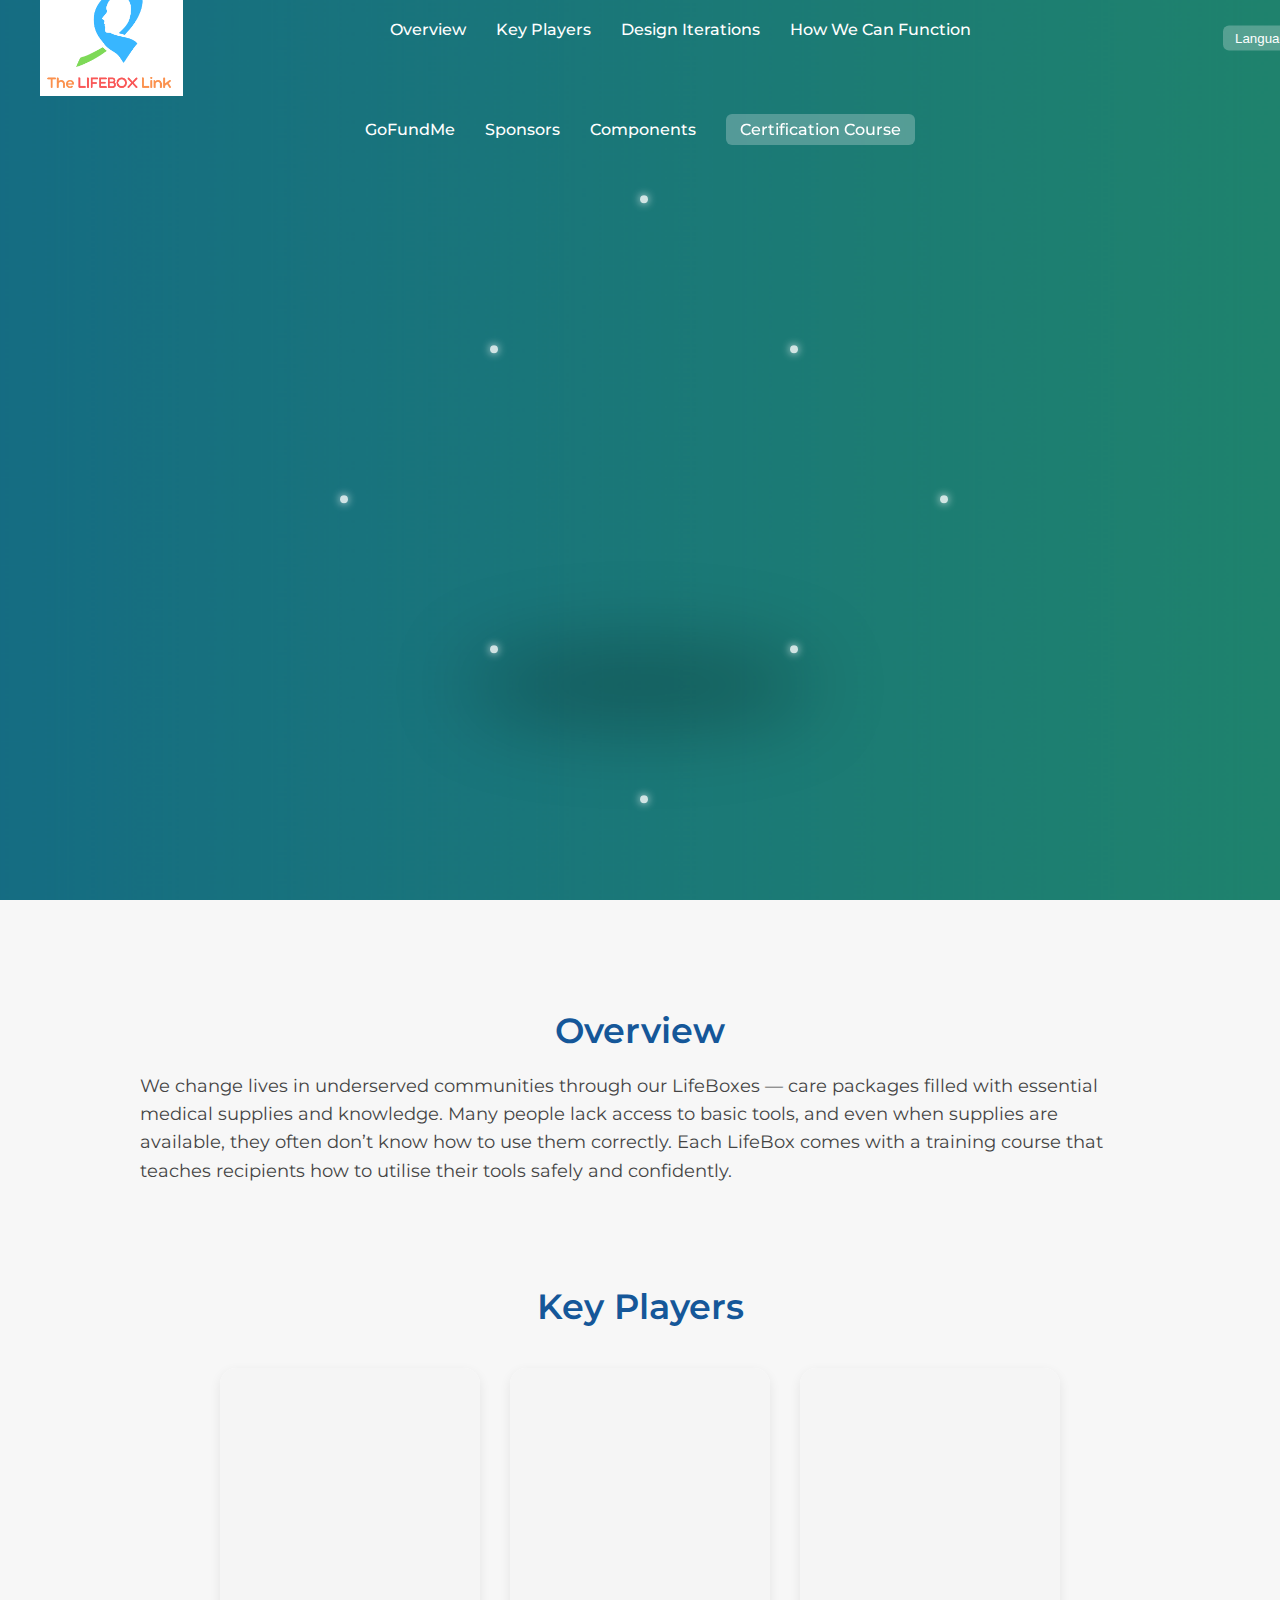
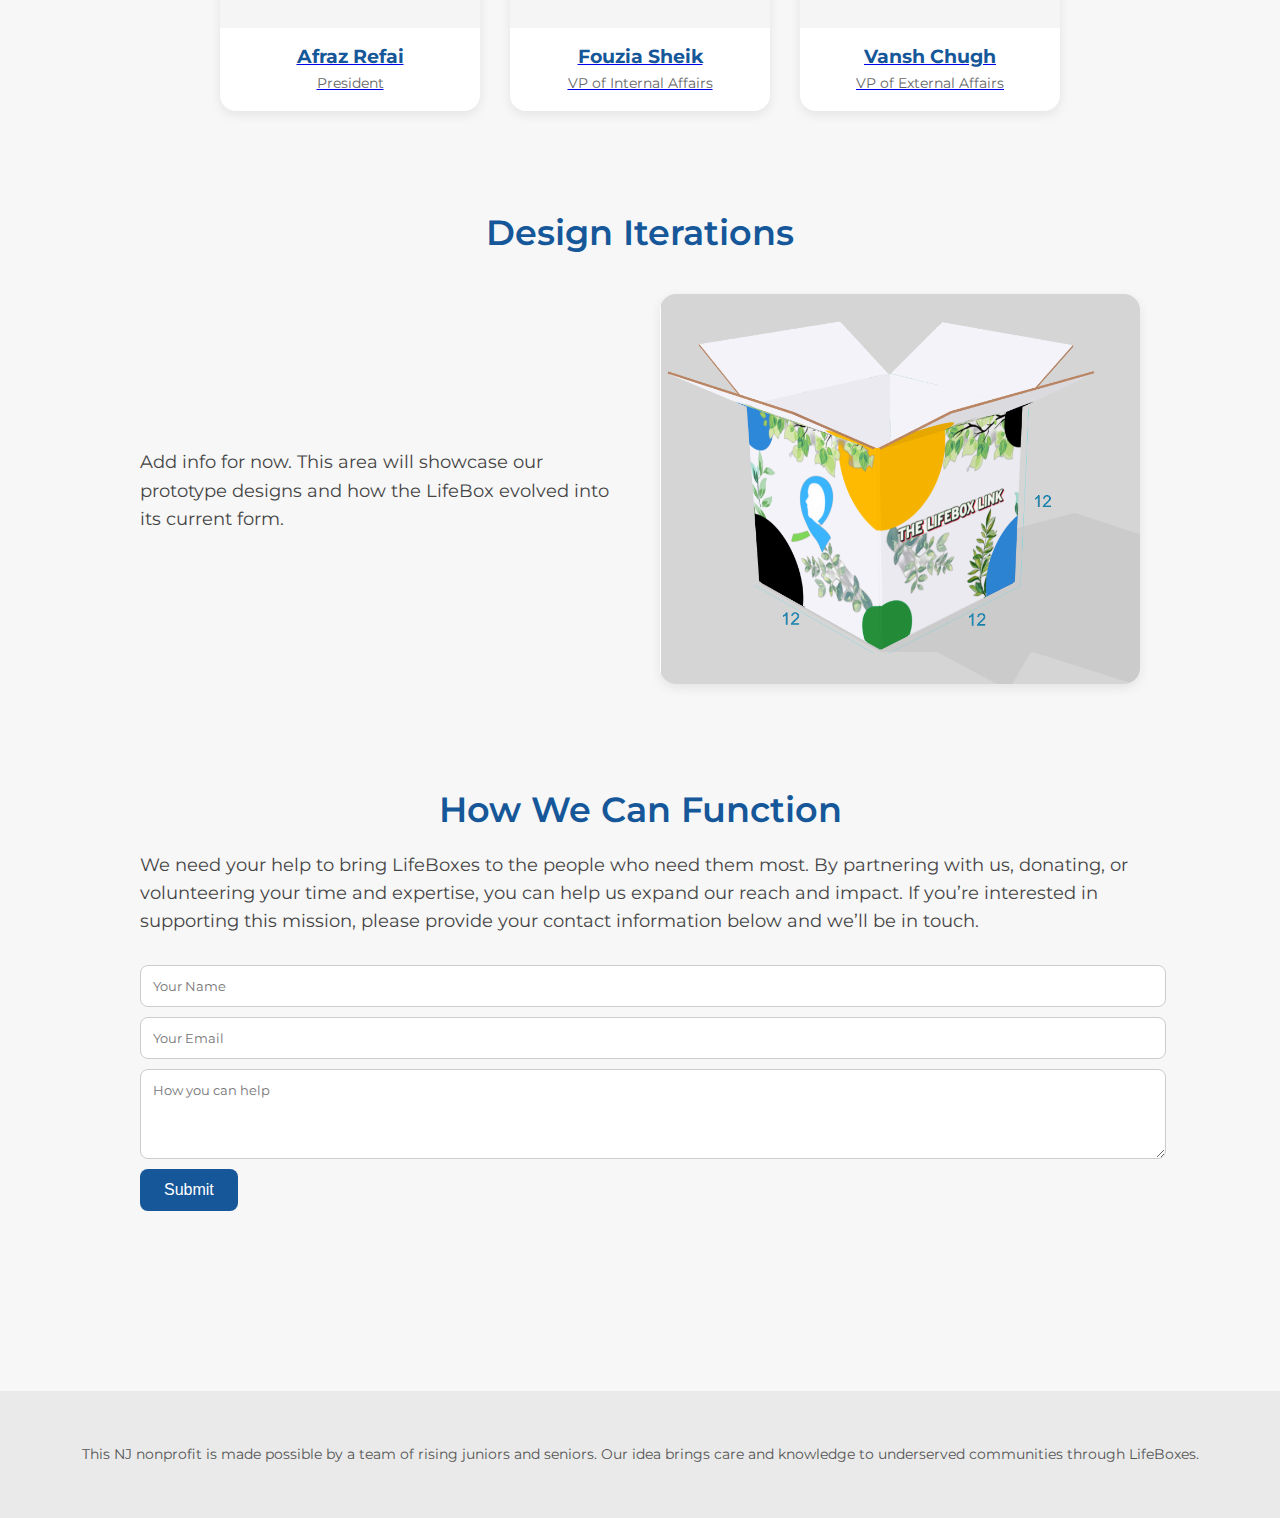
<file: index.html>
<!DOCTYPE html>
<html lang="en">
  <head>
    <meta charset="UTF-8" />
    <meta http-equiv="X-UA-Compatible" content="IE=edge" />
    <meta name="viewport" content="width=device-width, initial-scale=1.0" />
    <title>The LifeBox Link</title>
    <!-- Import Montserrat font for clean, modern headings -->
    <link
      href="https://fonts.googleapis.com/css2?family=Montserrat:wght@400;600;700&display=swap"
      rel="stylesheet"
    />
    <link rel="stylesheet" href="style.css" />
  </head>
  <body>
    <!-- Hero section: introduces the LifeBox concept with a bold visual -->
    <header id="hero">
      <nav class="main-nav">
        <!-- Logo acts as a home button. Positioned separately so the rest of the
             navigation can be centred. -->
        <a href="index.html" class="logo"
          ><img src="assets/lifebox-logo.png" alt="LifeBox Link logo"
        /></a>
        <ul class="nav-links">
          <li><a href="#overview">Overview</a></li>
          <li><a href="#key-players">Key&nbsp;Players</a></li>
          <li><a href="#design-iterations">Design&nbsp;Iterations</a></li>
          <li><a href="#how-we-function">How&nbsp;We&nbsp;Can&nbsp;Function</a></li>
        </ul>
        <!-- Language selector for translating the site into other languages -->
        <div class="language-select">
          <select id="language-select">
            <option value="">Language</option>
            <option value="es">Español</option>
            <option value="fr">Français</option>
            <option value="pt">Português</option>
          </select>
        </div>
      </nav>
      <!-- Secondary navigation for external pages -->
      <nav class="sub-nav">
        <ul>
          <li><a href="gofundme.html">GoFundMe</a></li>
          <li><a href="sponsors.html">Sponsors</a></li>
          <li><a href="components.html">Components</a></li>
          <li><a href="certification.html" class="cta">Certification&nbsp;Course</a></li>
        </ul>
      </nav>
      <div class="hero-content">
        <!-- The large title fades in over the gradient background -->
        <h1 class="hero-title">The&nbsp;LifeBox&nbsp;Link</h1>
        <!-- A soft shadow underneath the box to ground it on the page -->
        <div class="hero-shadow"></div>
        <!-- Central illustration of the LifeBox.  Keeping the grey base, but we
             overlay a blending mode in CSS to better integrate with the background. -->
        <!-- Use the fully transparent LifeBox illustration for the hero to avoid a grey
             backdrop. -->
        <!-- Use the root-level landing-box image which has a transparent background -->
        <!-- Use the transparent LifeBox illustration to ensure no grey backdrop. -->
        <img src="landing-box.png" alt="LifeBox" class="hero-image" />
        <!-- Decorative glitter swirl around the box -->
        <div class="glitter">
          <span></span><span></span><span></span><span></span>
          <span></span><span></span><span></span><span></span>
        </div>
      </div>
    </header>

    <main>
      <!-- Overview section: explains the mission of the LifeBox Link -->
      <section id="overview" class="content-section">
        <h2>Overview</h2>
        <p>
          We change lives in underserved communities through our LifeBoxes — care
          packages filled with essential medical supplies and knowledge. Many
          people lack access to basic tools, and even when supplies are
          available, they often don’t know how to use them correctly. Each
          LifeBox comes with a training course that teaches recipients how to
          utilise their tools safely and confidently.
        </p>
      </section>

      <!-- Key Players section: introduces the team behind the organisation -->
      <section id="key-players" class="content-section">
        <h2>Key&nbsp;Players</h2>
        <div class="team-grid">
          <div class="team-member">
            <a href="afraz.html">
              <img src="assets/afraz.jpg" alt="Afraz Refai" />
              <h3>Afraz&nbsp;Refai</h3>
              <p>President</p>
            </a>
          </div>
          <div class="team-member">
            <a href="fouzia.html">
              <img src="assets/fouzia.jpg" alt="Fouzia Sheik" />
              <h3>Fouzia&nbsp;Sheik</h3>
              <p>VP&nbsp;of&nbsp;Internal&nbsp;Affairs</p>
            </a>
          </div>
          <div class="team-member">
            <a href="vansh.html">
              <img src="assets/vansh.jpg" alt="Vansh Chugh" />
              <h3>Vansh&nbsp;Chugh</h3>
              <p>VP&nbsp;of&nbsp;External&nbsp;Affairs</p>
            </a>
          </div>
        </div>
      </section>

      <!-- Design Iterations section: placeholder for future design evolution content -->
      <section id="design-iterations" class="content-section">
        <h2>Design&nbsp;Iterations</h2>
        <div class="design-iteration-grid">
          <div class="design-text">
            <p>
              Add info for now. This area will showcase our prototype designs and
              how the LifeBox evolved into its current form.
            </p>
          </div>
          <div class="design-image">
            <img
              src="assets/hero-box.png"
              alt="LifeBox design prototype"
            />
          </div>
        </div>
      </section>

      <!-- How We Can Function section: encourages user engagement and support -->
      <section id="how-we-function" class="content-section">
        <h2>How&nbsp;We&nbsp;Can&nbsp;Function</h2>
        <p>
          We need your help to bring LifeBoxes to the people who need them most.
          By partnering with us, donating, or volunteering your time and
          expertise, you can help us expand our reach and impact. If you’re
          interested in supporting this mission, please provide your contact
          information below and we’ll be in touch.
        </p>
        <form id="support-form">
          <input type="text" placeholder="Your Name" required />
          <input type="email" placeholder="Your Email" required />
          <textarea placeholder="How you can help" rows="4"></textarea>
          <button type="submit">Submit</button>
        </form>
      </section>
    </main>

    <!-- Footer summarising the organisation's background -->
    <footer class="site-footer">
      <p>
        This NJ nonprofit is made possible by a team of rising juniors and
        seniors. Our idea brings care and knowledge to underserved
        communities through LifeBoxes.
      </p>
    </footer>

    <script src="script.js"></script>
  </body>
</html>
</file>
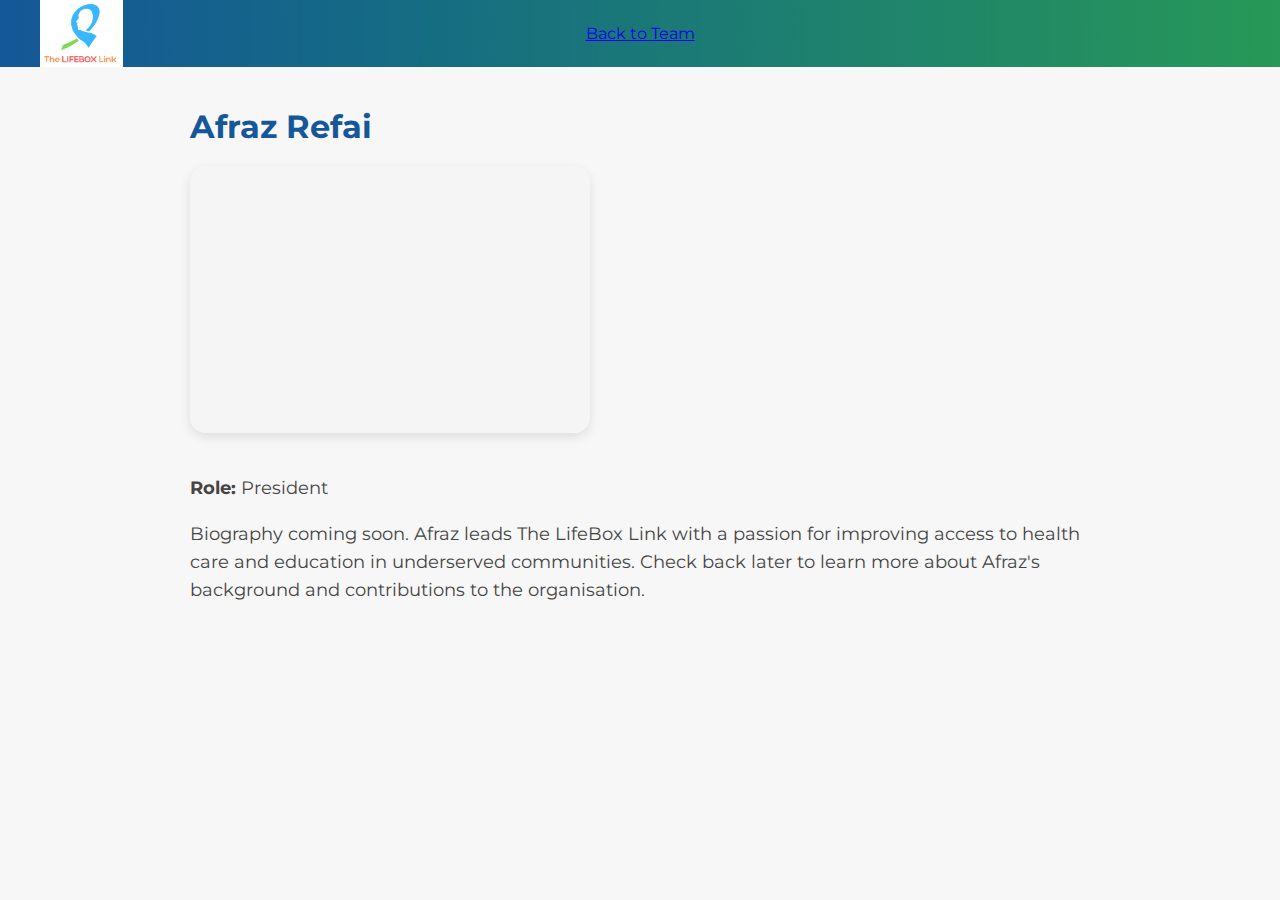
<file: afraz.html>
<!DOCTYPE html>
<html lang="en">
  <head>
    <meta charset="UTF-8" />
    <meta name="viewport" content="width=device-width, initial-scale=1.0" />
    <title>Afraz Refai &ndash; The LifeBox Link</title>
    <link href="https://fonts.googleapis.com/css2?family=Montserrat:wght@400;600;700&display=swap" rel="stylesheet" />
    <link rel="stylesheet" href="style.css" />
  </head>
  <body>
    <nav class="subpage-nav">
      <a href="index.html" class="logo"><img src="assets/lifebox-logo.png" alt="LifeBox Link logo" /></a>
      <a href="index.html#key-players">Back to Team</a>
    </nav>
    <main class="subpage">
      <h2>Afraz Refai</h2>
      <img
        src="assets/afraz.jpg"
        alt="Afraz Refai"
        style="width: 100%; max-width: 400px; border-radius: 16px; box-shadow: 0 4px 12px rgba(0,0,0,0.1); margin-bottom: 20px;"
      />
      <p>
        <strong>Role:</strong> President
      </p>
      <p>
        Biography coming soon. Afraz leads The LifeBox Link with a passion for
        improving access to health care and education in underserved
        communities. Check back later to learn more about Afraz's background
        and contributions to the organisation.
      </p>
    </main>
  </body>
</html>
</file>
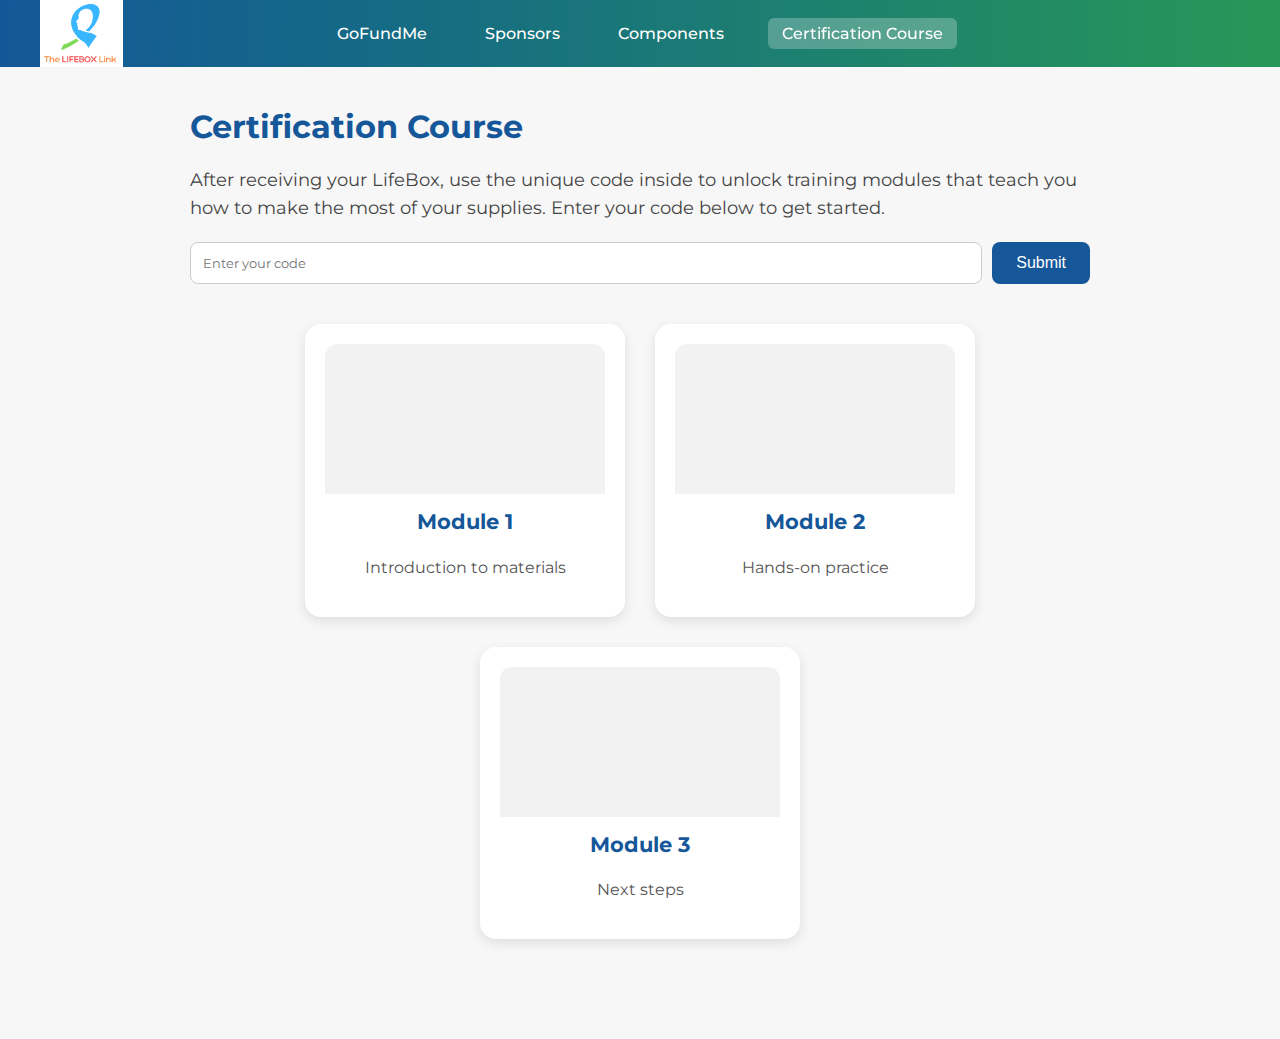
<file: certification.html>
<!DOCTYPE html>
<html lang="en">
  <head>
    <meta charset="UTF-8" />
    <meta name="viewport" content="width=device-width, initial-scale=1.0" />
    <title>Certification Course &ndash; The LifeBox Link</title>
    <link
      href="https://fonts.googleapis.com/css2?family=Montserrat:wght@400;600;700&display=swap"
      rel="stylesheet"
    />
    <link rel="stylesheet" href="style.css" />
    <style>
      /* Additional styling specific to certification page */
      .course-grid {
        display: flex;
        flex-wrap: wrap;
        justify-content: center;
        gap: 30px;
        margin-top: 40px;
      }
      .course-card {
        background: #ffffff;
        border-radius: 16px;
        width: 280px;
        padding: 20px;
        box-shadow: 0 4px 12px rgba(0, 0, 0, 0.1);
        transition: transform 0.1s ease;
        cursor: pointer;
        text-align: center;
      }
      .course-card h3 {
        margin-top: 0;
        font-size: 1.3rem;
        color: #155799;
      }
      .course-card p {
        color: #555;
        font-size: 1rem;
      }
      .course-card:active {
        transform: scale(0.97);
      }
      #code-form {
        display: flex;
        flex-wrap: wrap;
        gap: 10px;
        margin-top: 20px;
      }
      #code-form input {
        flex: 1 1 200px;
        padding: 12px;
        border: 1px solid #ccc;
        border-radius: 8px;
        font-family: inherit;
      }
      #code-form button {
        padding: 12px 24px;
        border: none;
        border-radius: 8px;
        background-color: #155799;
        color: #fff;
        cursor: pointer;
        font-size: 1rem;
      }
      #code-message {
        margin-top: 16px;
        font-size: 1rem;
        color: #155799;
      }

      /* Placeholder for module images in certification cards */
      .module-image {
        width: 100%;
        height: 150px;
        background-color: #f2f2f2;
        border-radius: 12px 12px 0 0;
        margin-bottom: 15px;
      }
    </style>
  </head>
  <body>
    <!-- Top gradient bar with navigation for the Certification Course page -->
    <header class="subpage-nav">
      <a href="index.html" class="logo"
        ><img src="assets/lifebox-logo.png" alt="LifeBox Link logo" /></a>
      <ul>
        <li><a href="gofundme.html">GoFundMe</a></li>
        <li><a href="sponsors.html">Sponsors</a></li>
        <li><a href="components.html">Components</a></li>
        <li><a href="certification.html" class="active">Certification&nbsp;Course</a></li>
      </ul>
    </header>
    <main class="subpage">
      <h2>Certification Course</h2>
      <p>
        After receiving your LifeBox, use the unique code inside to unlock
        training modules that teach you how to make the most of your supplies.
        Enter your code below to get started.
      </p>
      <form id="code-form">
        <input type="text" id="code-input" placeholder="Enter your code" required />
        <button type="submit">Submit</button>
      </form>
      <p id="code-message"></p>
      <div class="course-grid">
        <div class="course-card" onclick="alert('More content coming soon!')">
          <div class="module-image"></div>
          <h3>Module&nbsp;1</h3>
          <p>Introduction to materials</p>
        </div>
        <div class="course-card" onclick="alert('More content coming soon!')">
          <div class="module-image"></div>
          <h3>Module&nbsp;2</h3>
          <p>Hands‑on practice</p>
        </div>
        <div class="course-card" onclick="alert('More content coming soon!')">
          <div class="module-image"></div>
          <h3>Module&nbsp;3</h3>
          <p>Next steps</p>
        </div>
      </div>
    </main>
    <script>
      // Simple script to handle code submission. In a real site this would
      // validate the code and redirect to the appropriate course page.
      const codeForm = document.getElementById('code-form');
      const codeMessage = document.getElementById('code-message');
      codeForm?.addEventListener('submit', (e) => {
        e.preventDefault();
        const code = document.getElementById('code-input').value.trim();
        if (code) {
          codeMessage.textContent =
            'Thank you! Your code has been recorded. Training modules will be unlocked soon.';
          codeForm.reset();
        }
      });
    </script>
  </body>
</html>
</file>
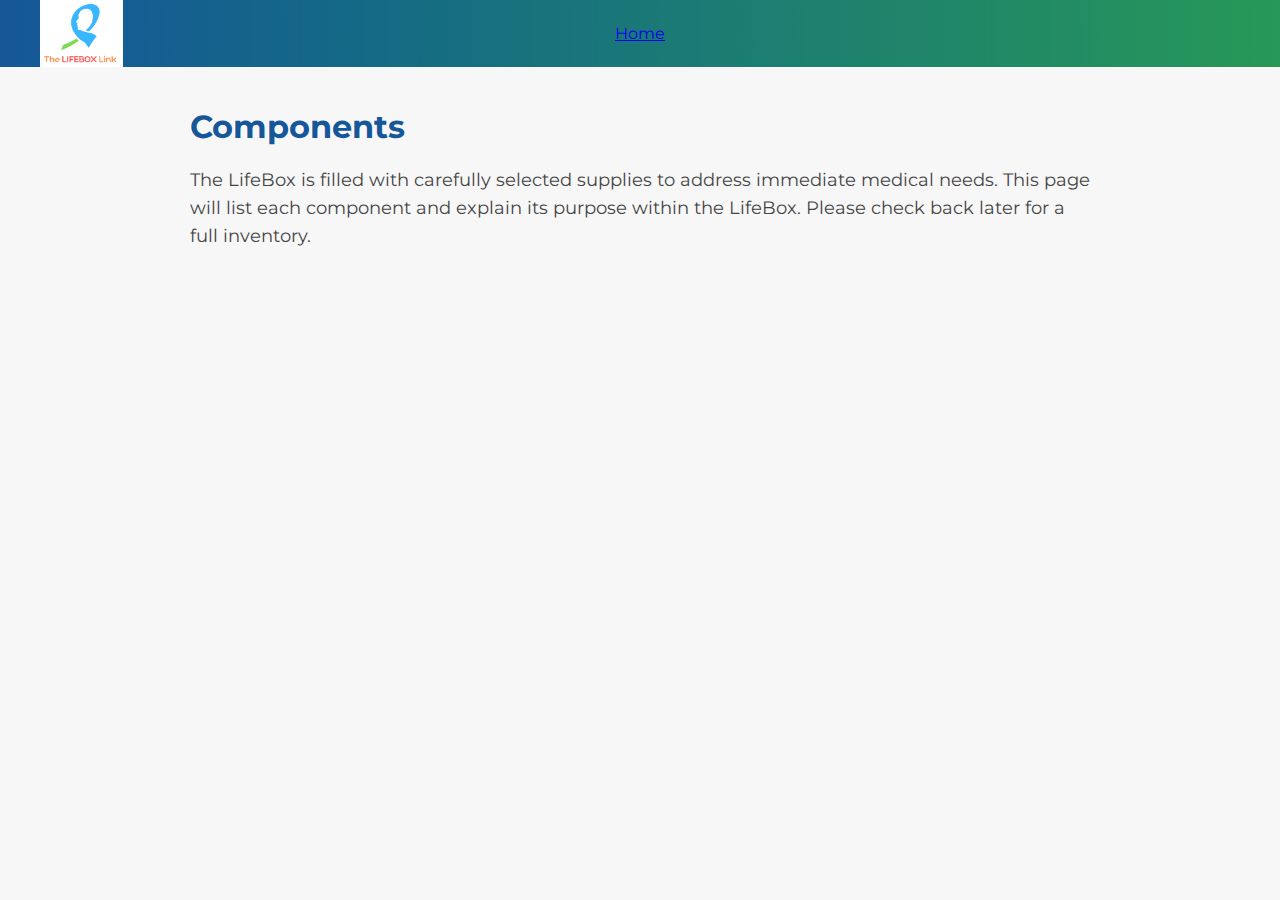
<file: components.html>
<!DOCTYPE html>
<html lang="en">
  <head>
    <meta charset="UTF-8" />
    <meta name="viewport" content="width=device-width, initial-scale=1.0" />
    <title>Components &ndash; The LifeBox Link</title>
    <link href="https://fonts.googleapis.com/css2?family=Montserrat:wght@400;600;700&display=swap" rel="stylesheet" />
    <link rel="stylesheet" href="style.css" />
  </head>
  <body>
    <nav class="subpage-nav">
      <a href="index.html" class="logo"><img src="assets/lifebox-logo.png" alt="LifeBox Link logo" /></a>
      <a href="index.html#overview">Home</a>
    </nav>
    <main class="subpage">
      <h2>Components</h2>
      <p>
        The LifeBox is filled with carefully selected supplies to address
        immediate medical needs. This page will list each component and explain
        its purpose within the LifeBox. Please check back later for a full
        inventory.
      </p>
    </main>
  </body>
</html>
</file>
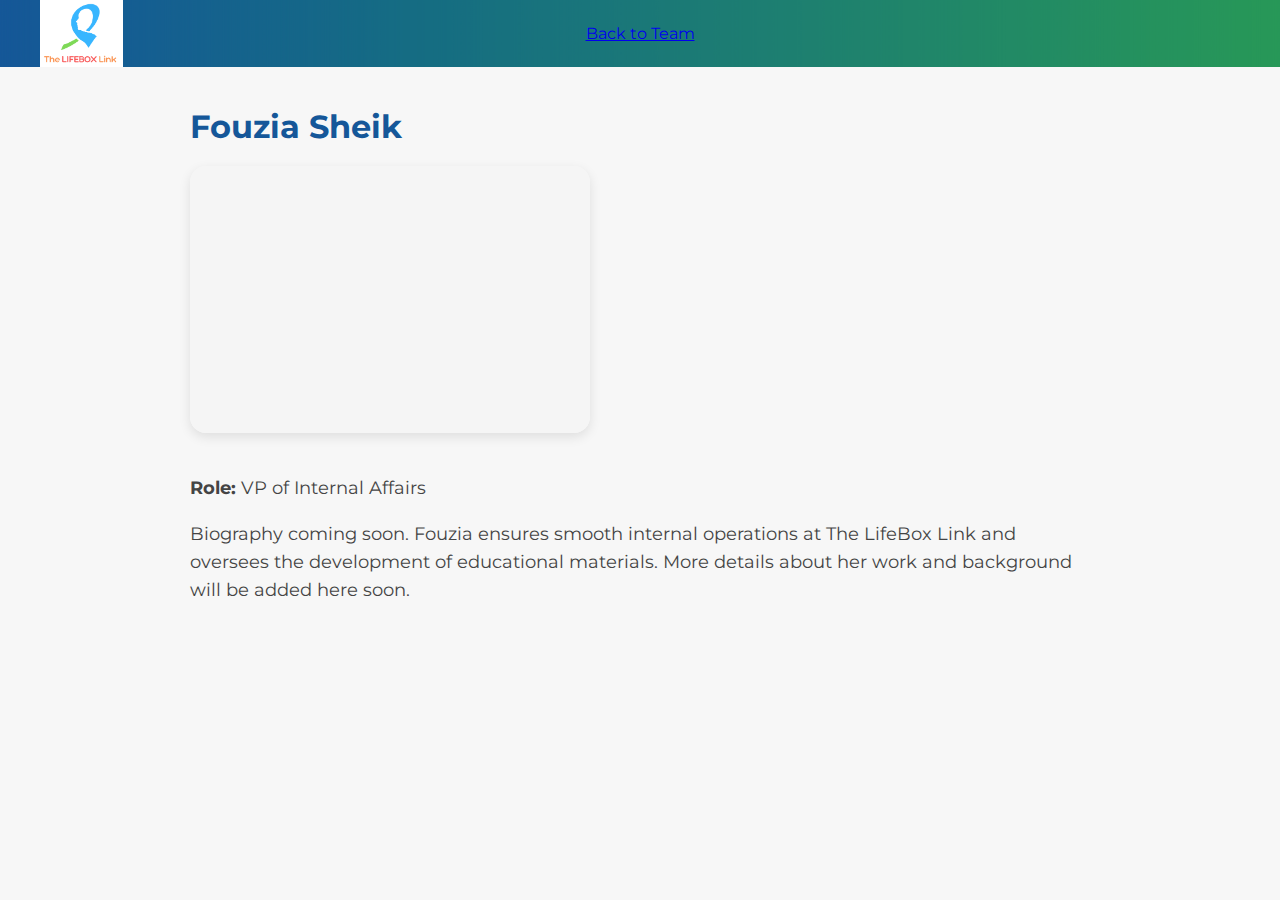
<file: fouzia.html>
<!DOCTYPE html>
<html lang="en">
  <head>
    <meta charset="UTF-8" />
    <meta name="viewport" content="width=device-width, initial-scale=1.0" />
    <title>Fouzia Sheik &ndash; The LifeBox Link</title>
    <link href="https://fonts.googleapis.com/css2?family=Montserrat:wght@400;600;700&display=swap" rel="stylesheet" />
    <link rel="stylesheet" href="style.css" />
  </head>
  <body>
    <nav class="subpage-nav">
      <a href="index.html" class="logo"><img src="assets/lifebox-logo.png" alt="LifeBox Link logo" /></a>
      <a href="index.html#key-players">Back to Team</a>
    </nav>
    <main class="subpage">
      <h2>Fouzia Sheik</h2>
      <img
        src="assets/fouzia.jpg"
        alt="Fouzia Sheik"
        style="width: 100%; max-width: 400px; border-radius: 16px; box-shadow: 0 4px 12px rgba(0,0,0,0.1); margin-bottom: 20px;"
      />
      <p>
        <strong>Role:</strong> VP of Internal Affairs
      </p>
      <p>
        Biography coming soon. Fouzia ensures smooth internal operations at The
        LifeBox Link and oversees the development of educational materials. More
        details about her work and background will be added here soon.
      </p>
    </main>
  </body>
</html>
</file>
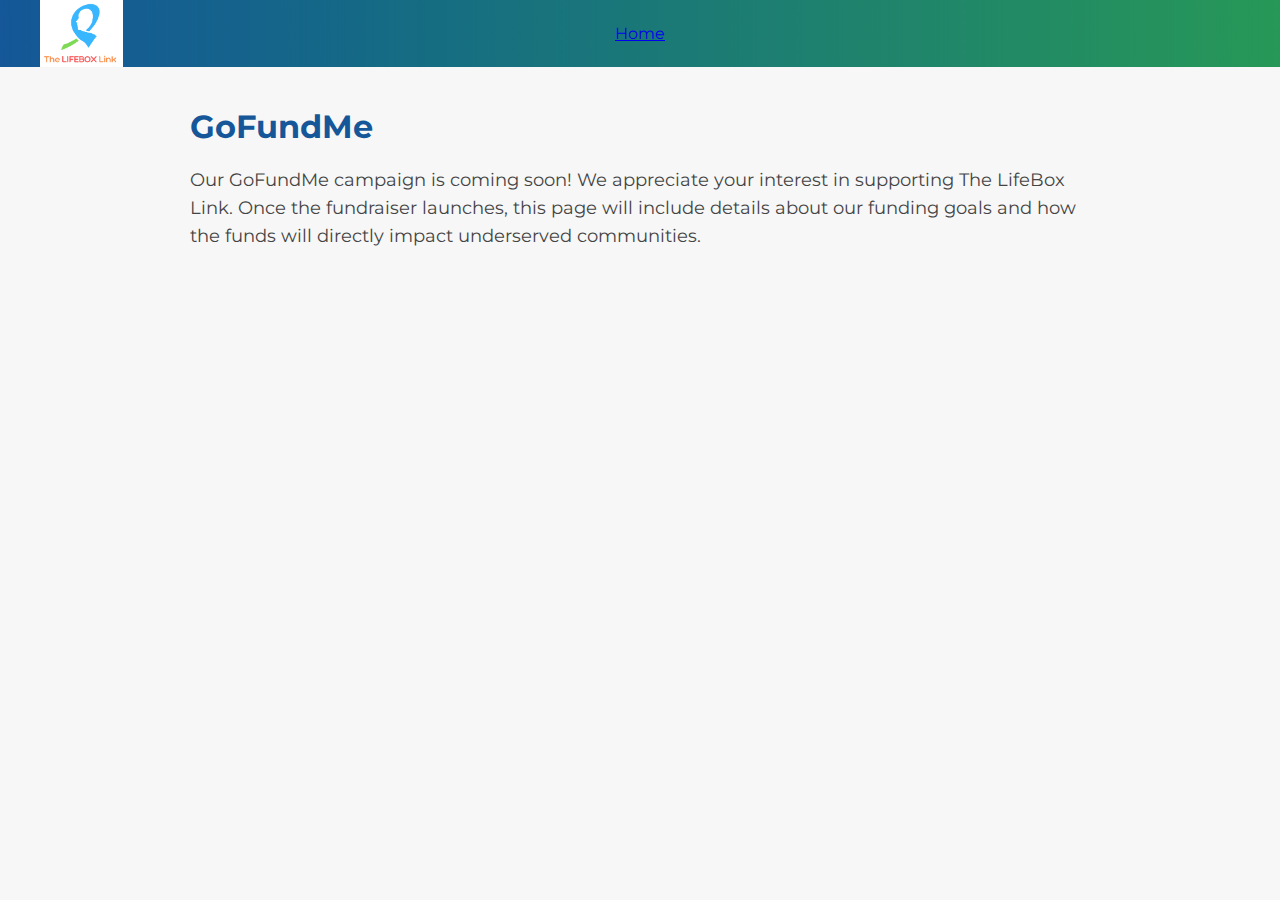
<file: gofundme.html>
<!DOCTYPE html>
<html lang="en">
  <head>
    <meta charset="UTF-8" />
    <meta name="viewport" content="width=device-width, initial-scale=1.0" />
    <title>GoFundMe &ndash; The LifeBox Link</title>
    <link href="https://fonts.googleapis.com/css2?family=Montserrat:wght@400;600;700&display=swap" rel="stylesheet" />
    <link rel="stylesheet" href="style.css" />
  </head>
  <body>
    <nav class="subpage-nav">
      <a href="index.html" class="logo"><img src="assets/lifebox-logo.png" alt="LifeBox Link logo" /></a>
      <a href="index.html#overview">Home</a>
    </nav>
    <main class="subpage">
      <h2>GoFundMe</h2>
      <p>
        Our GoFundMe campaign is coming soon! We appreciate your interest in
        supporting The LifeBox Link. Once the fundraiser launches, this page
        will include details about our funding goals and how the funds will
        directly impact underserved communities.
      </p>
    </main>
  </body>
</html>
</file>
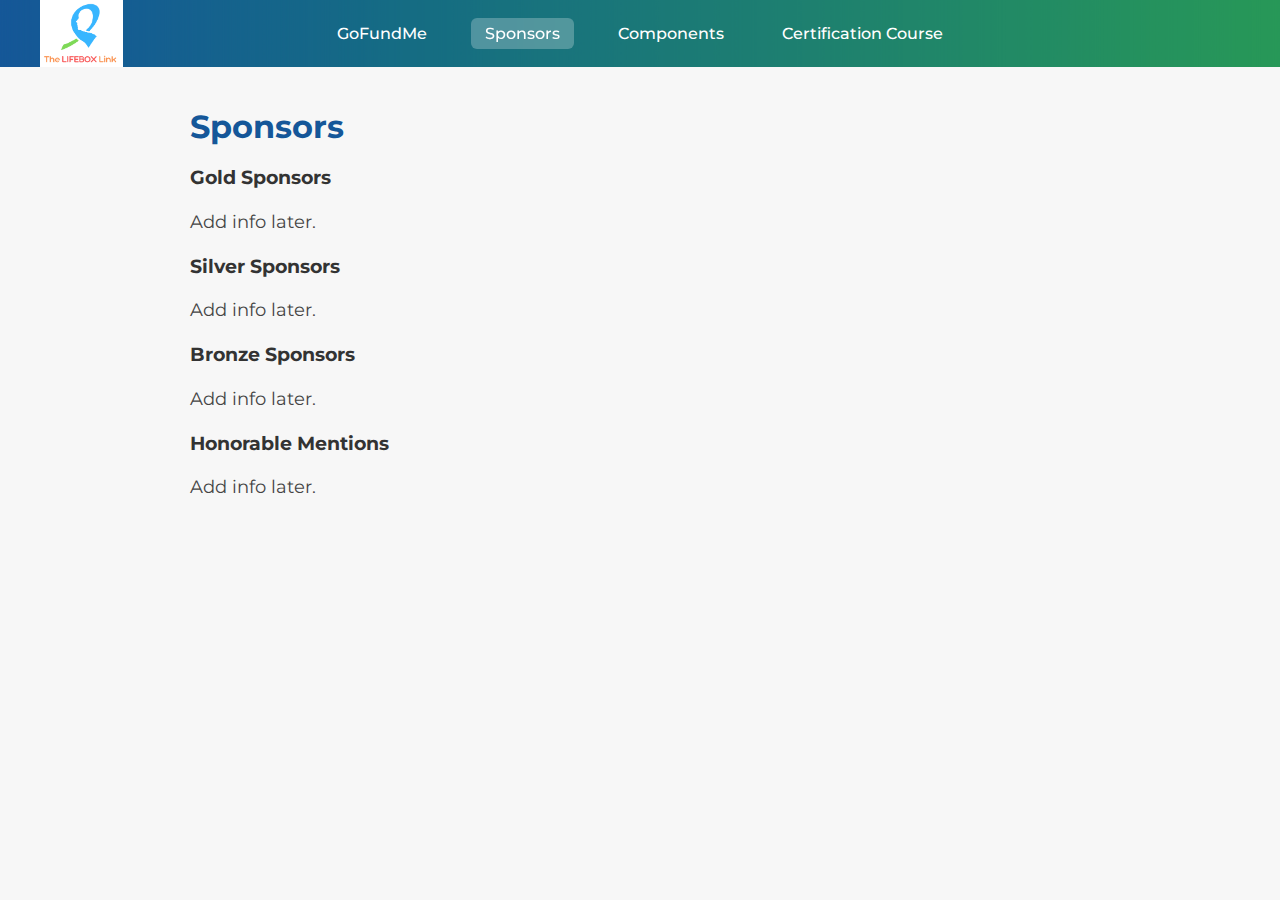
<file: sponsors.html>
<!DOCTYPE html>
<html lang="en">
  <head>
    <meta charset="UTF-8" />
    <meta name="viewport" content="width=device-width, initial-scale=1.0" />
    <title>Sponsors &ndash; The LifeBox Link</title>
    <link
      href="https://fonts.googleapis.com/css2?family=Montserrat:wght@400;600;700&display=swap"
      rel="stylesheet"
    />
    <link rel="stylesheet" href="style.css" />
  </head>
  <body>
    <!-- Top gradient bar with navigation for the Sponsors page -->
    <header class="subpage-nav">
      <a href="index.html" class="logo"
        ><img src="assets/lifebox-logo.png" alt="LifeBox Link logo" /></a>
      <ul>
        <li><a href="gofundme.html">GoFundMe</a></li>
        <li><a href="sponsors.html" class="active">Sponsors</a></li>
        <li><a href="components.html">Components</a></li>
        <li><a href="certification.html">Certification&nbsp;Course</a></li>
      </ul>
      <!-- Language selector for translations on subpages -->
      <div class="language-select">
        <select id="language-select">
          <option value="">Language</option>
          <option value="es">Español</option>
          <option value="fr">Français</option>
          <option value="pt">Português</option>
        </select>
      </div>
    </header>
    <main class="subpage">
      <h2>Sponsors</h2>
      <section>
        <h3>Gold Sponsors</h3>
        <p>Add info later.</p>
      </section>
      <section>
        <h3>Silver Sponsors</h3>
        <p>Add info later.</p>
      </section>
      <section>
        <h3>Bronze Sponsors</h3>
        <p>Add info later.</p>
      </section>
      <section>
        <h3>Honorable Mentions</h3>
        <p>Add info later.</p>
      </section>
    </main>
  </body>
</html>
</file>
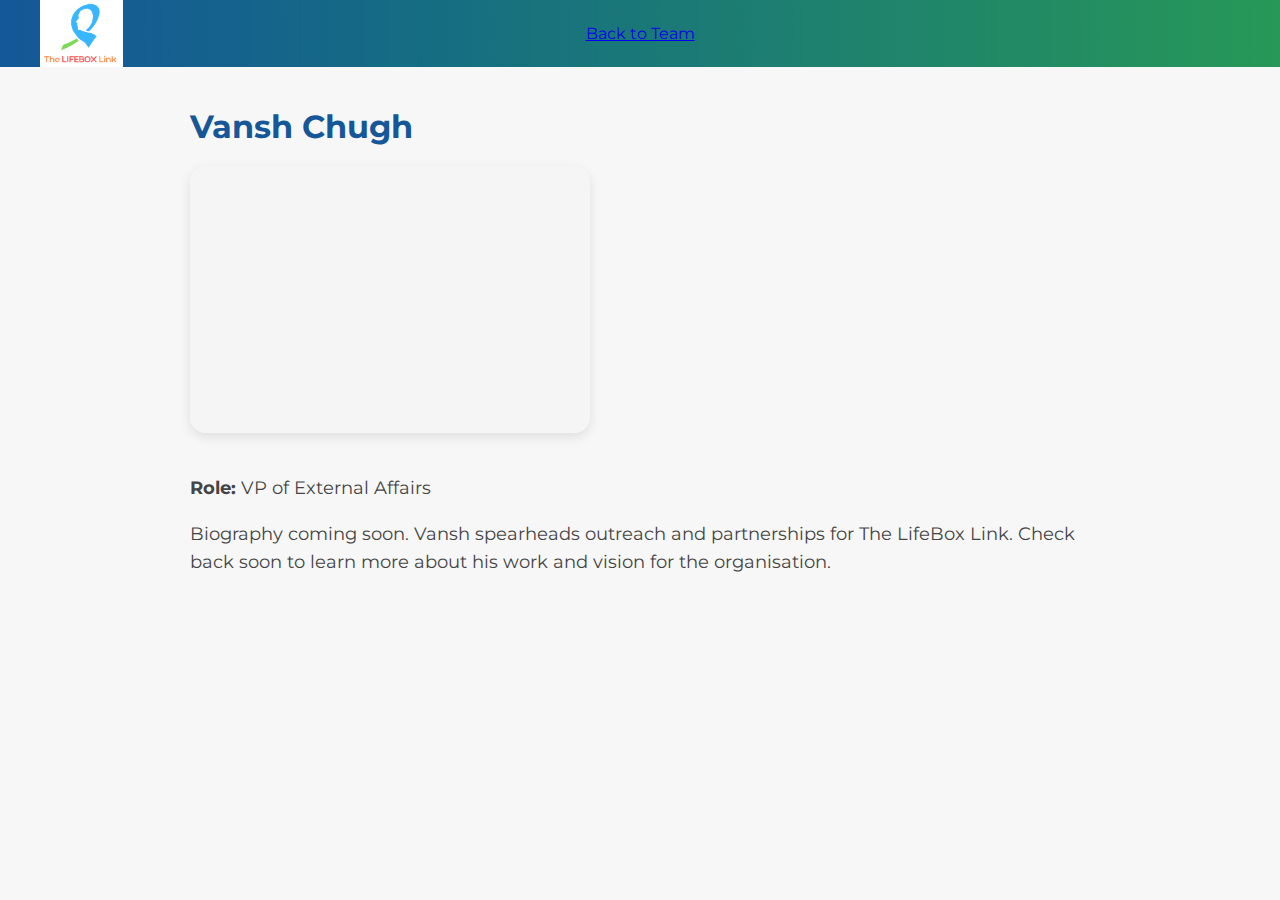
<file: vansh.html>
<!DOCTYPE html>
<html lang="en">
  <head>
    <meta charset="UTF-8" />
    <meta name="viewport" content="width=device-width, initial-scale=1.0" />
    <title>Vansh Chugh &ndash; The LifeBox Link</title>
    <link href="https://fonts.googleapis.com/css2?family=Montserrat:wght@400;600;700&display=swap" rel="stylesheet" />
    <link rel="stylesheet" href="style.css" />
  </head>
  <body>
    <nav class="subpage-nav">
      <a href="index.html" class="logo"><img src="assets/lifebox-logo.png" alt="LifeBox Link logo" /></a>
      <a href="index.html#key-players">Back to Team</a>
    </nav>
    <main class="subpage">
      <h2>Vansh Chugh</h2>
      <img
        src="assets/vansh.jpg"
        alt="Vansh Chugh"
        style="width: 100%; max-width: 400px; border-radius: 16px; box-shadow: 0 4px 12px rgba(0,0,0,0.1); margin-bottom: 20px;"
      />
      <p>
        <strong>Role:</strong> VP of External Affairs
      </p>
      <p>
        Biography coming soon. Vansh spearheads outreach and partnerships for
        The LifeBox Link. Check back soon to learn more about his work and
        vision for the organisation.
      </p>
    </main>
  </body>
</html>
</file>
<file: style.css>
/*
  Global styles for The LifeBox Link site
  This stylesheet sets up the basic look and feel of the new landing page,
  including fonts, colours, layout and animations. It aims for a clean,
  modern aesthetic inspired by high‑end product pages.
*/

html {
  /* Enable smooth scrolling when navigating to anchor links */
  scroll-behavior: smooth;
}

body {
  margin: 0;
  font-family: 'Montserrat', sans-serif;
  color: #333;
  background-color: #f7f7f7; /* neutral grey backdrop for main content */
}

/* Hero section */
#hero {
  position: relative;
  height: 100vh;
  background-image: url('assets/hero-gradient.png');
  background-size: cover;
  background-position: center;
  color: #fff;
  overflow: hidden;
}

/* Primary navigation bar */
/* Primary navigation bar */
.main-nav {
  position: absolute;
  top: 0;
  left: 0;
  right: 0;
  width: 100%;
  display: flex;
  justify-content: center;
  align-items: center;
  padding: 20px 40px;
  /* Increase the stacking context so the nav remains clickable over the hero */
  z-index: 200;
}

/* Increase logo size on the home page */
.main-nav .logo img {
  /* Increase the logo size on the home page for better visibility, but keep it
     proportional so it doesn’t overwhelm the nav. */
  height: 120px;
}

/* Position logo to the far left but keep navigation links centred */
.main-nav .logo {
  position: absolute;
  left: 40px;
  /* Move the logo further down within the navigation bar so it doesn’t overlap
     the headline.  Increasing the top percentage positions the logo lower
     relative to the height of the navigation bar, improving vertical balance. */
  top: 65%;
  transform: translateY(-50%);
}

/* Position the language selector on the far right of the primary navigation */
.main-nav .language-select {
  position: absolute;
  right: 40px;
  /* Align the language selector with the lowered logo */
  top: 65%;
  transform: translateY(-50%);
}

.main-nav .nav-links {
  list-style: none;
  display: flex;
  gap: 30px;
  margin: 0;
  padding: 0;
}

.main-nav .nav-links li a {
  color: #ffffff;
  text-decoration: none;
  font-weight: 500;
  transition: opacity 0.2s ease;
}

.main-nav .nav-links li a:hover {
  opacity: 0.7;
}

/* Secondary navigation for external pages */
/* Secondary navigation for external pages */
.sub-nav {
  position: absolute;
  /* Position the secondary navigation below the primary navigation.  A
     smaller offset keeps it near the top while still leaving room for the
     enlarged logo. */
  top: 120px;
  left: 0;
  right: 0;
  width: 100%;
  display: flex;
  justify-content: center;
  /* Keep this layer above the hero content but below the main nav.  Raise the
     z-index slightly so the links remain clickable even when elements like
     the hero glitter overlap. */
  z-index: 180;
}

.sub-nav ul {
  list-style: none;
  display: flex;
  gap: 30px;
  padding: 0;
  margin: 0;
}

.sub-nav a {
  color: #ffffff;
  text-decoration: none;
  font-weight: 500;
  transition: opacity 0.2s ease;
}

.sub-nav a.cta {
  padding: 6px 14px;
  background-color: rgba(255, 255, 255, 0.25);
  border-radius: 6px;
  backdrop-filter: blur(5px);
}

.sub-nav a:hover {
  opacity: 0.8;
}

/* Styling for the language dropdown select in the main navigation */
.language-select select {
  padding: 4px 8px;
  background-color: rgba(255, 255, 255, 0.25);
  border: none;
  color: #ffffff;
  border-radius: 6px;
  font-weight: 500;
  cursor: pointer;
}

.language-select select option {
  color: #333;
}

/* Hero content includes the large title and box illustration */
/*
  Position the hero content slightly lower than exact centre to account for the
  stacked navigation bars at the top of the page. This centres the box and
  title visually within the available space on most screens. The transform
  still centres the element horizontally while pulling its own height up by
  half so that the content remains anchored to its middle point.
*/
.hero-content {
  /* Centre the hero illustration and heading horizontally and vertically.  Instead of
     anchoring to an exact coordinate, we stretch the container across the
     hero and rely on a vertical offset to account for the stacked navigation.
     Setting the top slightly below 50% keeps the box and title visually centred
     even with a tall logo. */
  position: absolute;
  /* Push the hero content down so it sits comfortably below the stacked
     navigation bars. Setting top slightly above the middle (55%) keeps
     the LifeBox illustration and heading centred vertically on most
     laptop screens while still accounting for the height of the two
     navigation rows. */
  /* Centre the hero illustration and headline both horizontally and vertically.
     We anchor the element at 55% from the top and translate it back by its own half
     height to account for the stacked navigation bars.  Setting both left and
     top to 50% and using translate(-50%, -50%) aligns the centre of the hero
     container with the middle of the available space.  A full width ensures
     the content remains centred across the page. */
  top: 55%;
  left: 50%;
  transform: translate(-50%, -50%);
  display: flex;
  flex-direction: column;
  align-items: center;
  text-align: center;
}

/* Adjust the hero title size so the full text fits within the viewport.
   8vw still gives a bold presence without pushing text off‑screen. */
.hero-title {
  margin: 0;
  font-size: 7vw;
  font-weight: 700;
  letter-spacing: -2px;
  line-height: 1;
  color: rgba(255, 255, 255, 0.85);
  opacity: 0;
  /* Allow the title to wrap naturally so it remains centred on narrower screens */
  white-space: normal;
  animation: fadeInUp 1.5s ease-out forwards;
}

.hero-image {
  width: 50vw;
  max-width: 550px;
  margin-top: 20px;
  opacity: 0;
  filter: drop-shadow(0 20px 30px rgba(0, 0, 0, 0.25));
  animation: fadeInUp 2s ease-out forwards;
  /* Remove blend mode – the hero image already has a transparent background */
  mix-blend-mode: normal;
}

/* Elliptical shadow underneath the LifeBox to anchor it on the page */
.hero-shadow {
  position: absolute;
  /* Position slightly below the centre of the hero content */
  top: calc(50% + 150px);
  left: 50%;
  transform: translateX(-50%);
  width: 50vw;
  max-width: 350px;
  height: 12vw;
  max-height: 80px;
  background: rgba(0, 0, 0, 0.25);
  filter: blur(40px);
  border-radius: 50%;
  z-index: 0;
}

/* Glitter swirl effect around the box illustration */
.glitter {
  position: absolute;
  top: 50%;
  left: 50%;
  width: 600px;
  height: 600px;
  transform: translate(-50%, -50%);
  pointer-events: none;
}

.glitter span {
  position: absolute;
  width: 8px;
  height: 8px;
  background: rgba(255, 255, 255, 0.8);
  border-radius: 50%;
  box-shadow: 0 0 8px rgba(255, 255, 255, 0.9);
  animation: glitterSpin 8s linear infinite;
}

.glitter span:nth-child(1) { top: 0;    left: 50%; transform-origin: 300px 300px; }
.glitter span:nth-child(2) { top: 50%;  left: 0;    transform-origin: 300px 300px; }
.glitter span:nth-child(3) { top: 100%; left: 50%; transform-origin: 300px 300px; }
.glitter span:nth-child(4) { top: 50%;  left: 100%; transform-origin: 300px 300px; }
.glitter span:nth-child(5) { top: 25%;  left: 25%; transform-origin: 300px 300px; }
.glitter span:nth-child(6) { top: 25%;  left: 75%; transform-origin: 300px 300px; }
.glitter span:nth-child(7) { top: 75%;  left: 25%; transform-origin: 300px 300px; }
.glitter span:nth-child(8) { top: 75%;  left: 75%; transform-origin: 300px 300px; }

@keyframes glitterSpin {
  from { transform: rotate(0deg); }
  to   { transform: rotate(360deg); }
}

@keyframes fadeInUp {
  from {
    opacity: 0;
    transform: translate(-50%, calc(-50% + 40px));
  }
  to {
    opacity: 1;
    transform: translate(-50%, -50%);
  }
}

/* Main content styling */
main {
  padding: 80px 20px;
}

.content-section {
  max-width: 1000px;
  margin: 0 auto 100px auto;
  padding: 0 20px;
}

.content-section h2 {
  font-size: 2.2rem;
  font-weight: 600;
  margin-bottom: 20px;
  text-align: center;
  color: #155799;
}

.content-section p {
  font-size: 1.1rem;
  line-height: 1.6;
  color: #444;
}

/* Team member grid */
.team-grid {
  display: flex;
  flex-wrap: wrap;
  justify-content: center;
  gap: 30px;
  margin-top: 40px;
}

.team-member {
  background-color: #ffffff;
  border-radius: 16px;
  overflow: hidden;
  width: 260px;
  box-shadow: 0 4px 12px rgba(0, 0, 0, 0.08);
  transition: transform 0.2s ease;
  text-align: center;
}

.team-member:hover {
  transform: translateY(-6px);
}

.team-member img {
  width: 100%;
  height: 260px;
  object-fit: cover;
}

.team-member h3 {
  margin: 12px 0 4px;
  font-size: 1.2rem;
  color: #155799;
}

.team-member p {
  margin: 0 0 16px;
  font-size: 0.9rem;
  color: #666;
}

/* Design iteration layout */
.design-iteration-grid {
  display: flex;
  flex-wrap: wrap;
  align-items: center;
  gap: 40px;
  margin-top: 40px;
}

.design-iteration-grid .design-text {
  flex: 1 1 320px;
}

.design-iteration-grid .design-image {
  flex: 1 1 320px;
}

.design-iteration-grid img {
  width: 100%;
  border-radius: 16px;
  box-shadow: 0 4px 12px rgba(0, 0, 0, 0.08);
}

/* Support form styling */
#support-form {
  display: flex;
  flex-direction: column;
  gap: 10px;
  margin-top: 30px;
}

#support-form input,
#support-form textarea {
  padding: 12px;
  border: 1px solid #ccc;
  border-radius: 8px;
  font-family: inherit;
  width: 100%;
  resize: vertical;
}

#support-form button {
  align-self: flex-start;
  padding: 12px 24px;
  background-color: #155799;
  color: #ffffff;
  border: none;
  border-radius: 8px;
  cursor: pointer;
  font-size: 1rem;
  transition: background-color 0.2s ease;
}

#support-form button:hover {
  background-color: #114a6a;
}

/* Footer styling */
.site-footer {
  background-color: #eaeaea;
  text-align: center;
  padding: 40px 20px;
  color: #555;
  font-size: 0.9rem;
}

/* Navigation bar for subpages */
/*
  Subpage navigation bar

  For secondary pages (Sponsors, Components, Certification Course, GoFundMe) we
  reuse the main site logo on the left and centre the links on a gradient
  background similar to the home page. The active page can be highlighted by
  applying an ``active`` class to its anchor.
*/
.subpage-nav {
  position: relative;
  background-image: url('assets/hero-gradient.png');
  background-size: cover;
  background-position: center;
  color: #ffffff;
  display: flex;
  justify-content: center;
  align-items: center;
  padding: 24px 40px;
}
.subpage-nav .logo {
  position: absolute;
  left: 40px;
  top: 50%;
  transform: translateY(-50%);
}
.subpage-nav .logo img {
  height: 70px;
}
.subpage-nav ul {
  list-style: none;
  display: flex;
  gap: 30px;
  margin: 0;
  padding: 0;
}
.subpage-nav ul li a {
  color: #ffffff;
  text-decoration: none;
  font-weight: 500;
  padding: 6px 14px;
  border-radius: 6px;
  transition: background-color 0.2s ease, opacity 0.2s ease;
}
.subpage-nav ul li a:hover {
  opacity: 0.8;
}
.subpage-nav ul li a.active {
  background-color: rgba(255, 255, 255, 0.25);
  backdrop-filter: blur(5px);
}

/* Add language selector positioning below */
.subpage-nav .language-select {
  position: absolute;
  right: 400px;
  top: 50%;
  transform: translateY(-5000%);
}

/* Mobile adjustments */
@media (max-width: 768px) {
  .subpage-nav .language-select {
    right: 20px;
    top: auto;
    bottom: 20px;
    transform: none;
  }
}

/* Layout for simple subpages */
.subpage {
  max-width: 900px;
  margin: 40px auto;
  padding: 0 20px 60px;
}
.subpage h2 {
  font-size: 2rem;
  color: #155799;
  margin-bottom: 20px;
}
.subpage p {
  font-size: 1.1rem;
  line-height: 1.6;
  color: #444;
}

/* Responsive adjustments */
@media (max-width: 768px) {
  .hero-title {
    font-size: 12vw;
  }
  .hero-image {
    width: 60vw;
  }
  .sub-nav ul {
    flex-wrap: wrap;
    gap: 15px;
  }
  .main-nav {
    padding: 10px 20px;
  }
  .main-nav .nav-links {
    gap: 15px;
  }
  .team-member {
    width: 90%;
  }
}
</file>
